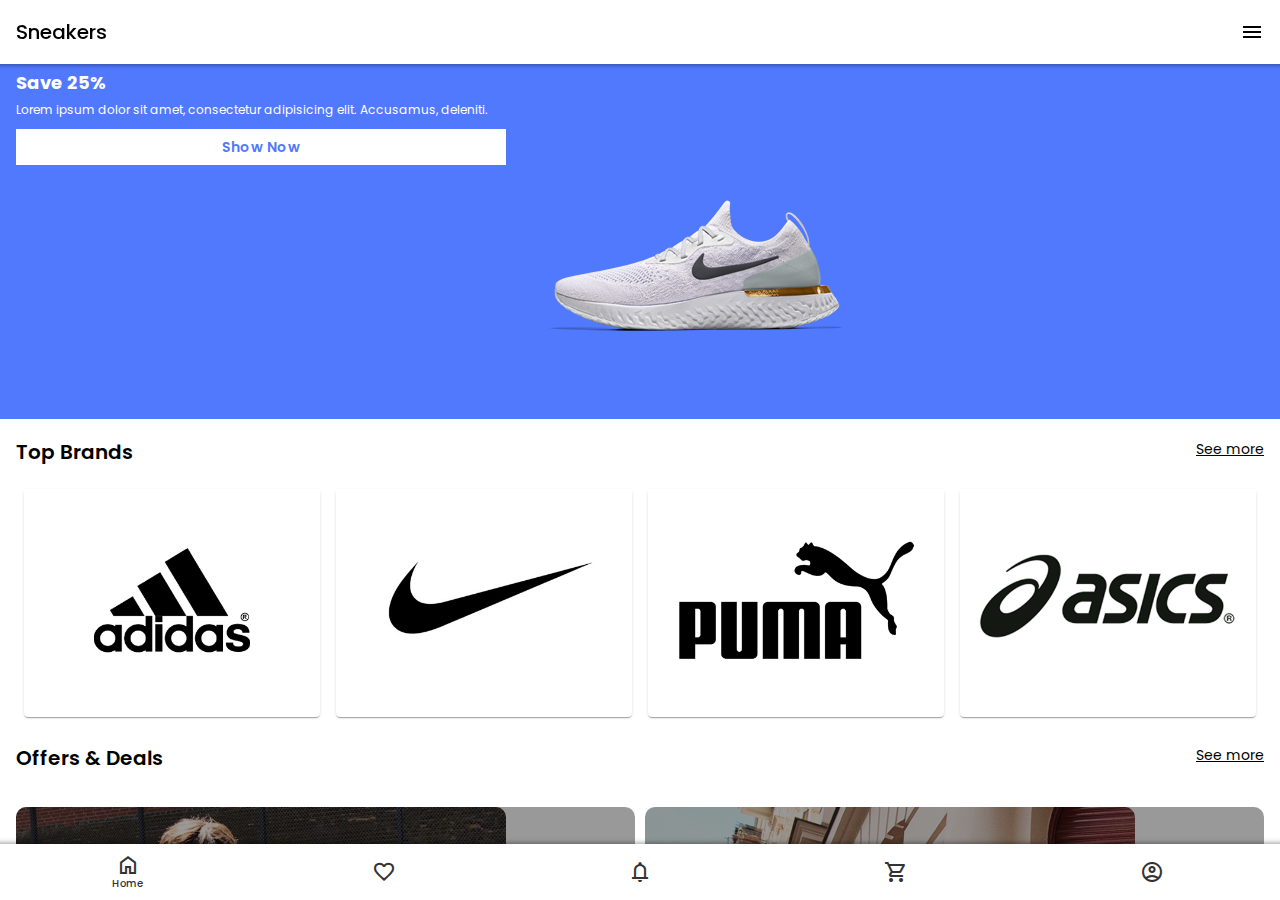
<file: index.html>
<!doctype html>
<html>
<head>
<meta charset="utf-8">
<meta name="viewport" content="width=device-width, initial-scale=1.0">
<title>Sneakers App</title>
<link href="css/framework7.bundle.min.css" rel="stylesheet">
<link href="https://fonts.googleapis.com/css2?family=Material+Symbols+Outlined:opsz,wght,FILL,GRAD@20..48,100..700,0..1,-50..200" rel="stylesheet">
<link href="css/style.css" rel="stylesheet">

</head>

<body>
	
	<div id="app">
			
		
		<section class="panel panel-left panel-cover">
		
			<section id="panel-profile">					
                <div class="block no-margin-top no-margin-bottom">
                    <div class="row">
                        <article class="col-30">
							<img src="img/miler-img-1.jpg" alt="" class="img-fluid img-circle">
                        </article>
                        <article class="col-70">
                            <h4>Violet Norman</h4>
							<p class="mail">violet.norman@gmail.com</p>
                        </article>
                    </div>						
                </div>					
            </section>
			
			
			<section id="menu">
			
				<div class="list menu-list">
					<ul>
						<li>
							<a href="/home/" class="link panel-close">
								<div class="item-content">
									<div class="item-media">
										<span class="material-symbols-outlined">home</span>
									</div>
									<div class="item-inner">
										<div class="item-title">Home</div>
									</div>
								</div>					
							</a>
						</li>
						<li>
							<a href="/productos/" class="panel-close">
								<div class="item-content">
									<div class="item-media">
										<span class="material-symbols-outlined">grid_view</span>
									</div>
									<div class="item-inner">
										<div class="item-title">Collections</div>
									</div>
								</div>					
							</a>
						</li>
						<li>
							<a href="#">
								<div class="item-content">
									<div class="item-media">
										<span class="material-symbols-outlined">shopping_cart</span>
									</div>
									<div class="item-inner">
										<div class="item-title">Cart</div>
									</div>
								</div>					
							</a>
						</li>
						<li>
							<a href="#">
								<div class="item-content">
									<div class="item-media">
										<span class="material-symbols-outlined">list_alt</span>
									</div>
									<div class="item-inner">
										<div class="item-title">Orders</div>
									</div>
								</div>					
							</a>
						</li>
						<li>
							<a href="#">
								<div class="item-content">
									<div class="item-media">
										<span class="material-symbols-outlined">favorite</span>
									</div>
									<div class="item-inner">
										<div class="item-title">Wishlist</div>
									</div>
								</div>					
							</a>
						</li>
						<li>
							<a href="#">
								<div class="item-content">
									<div class="item-media">
										<span class="material-symbols-outlined">account_circle</span>
									</div>
									<div class="item-inner">
										<div class="item-title">My Account</div>
									</div>
								</div>					
							</a>
						</li>
						<li>
							<a href="#">
								<div class="item-content">
									<div class="item-media">
										<span class="material-symbols-outlined">help</span>
									</div>
									<div class="item-inner">
										<div class="item-title">About</div>
									</div>
								</div>					
							</a>
						</li>
						
					</ul>
				</div>
			
			</section>
		
		</section>
		
		<div class="view view-main view-init">
        
			<section data-name="home" class="page">

			  <!-- Top Navbar -->
			  <nav class="navbar">
				<div class="navbar-bg"></div>
				<div class="navbar-inner">
					<div class="title text-align-center">Sneakers
					</div>
					<div class="right">
						<a href="#" class="link panel-open" data-panel="left">
							<span class="material-symbols-outlined">menu</span>
						</a>
					</div>
				</div>
			  </nav>


				<section class="page-content">

					<section id="promo">					
						<div class="block no-margin-top">
							<div class="row">
								<article class="col-40">
									<h2>Save 25%</h2>
									Lorem ipsum dolor sit amet, consectetur adipisicing elit. Accusamus, deleniti.
									<a href="/productos/" class="button button-fill button-white">Show Now</a>
								</article>
								<article class="col-60">
									<img src="img/flyknit-1.png" alt="" class="img-fluid">
								</article>
							</div>						
						</div>					
					</section>
					
					
					<section class="row-title">
						<div class="block no-margin-bottom">
							<div class="row">
								<article class="col-60">
									<h2 class="block-title block-title-medium">Top Brands</h2>
								</article>
								<article class="col-40 text-align-right">
									<a href="#">See more</a>
								</article>
							</div>
						</div>						
					</section>
					
					
					<section id="brands" class="block no-margin-top">
					
						<div class="swiper-container swiper-init" data-slides-per-view="4" data-centered-slides="false">
							<div class="swiper-wrapper">
								<div class="swiper-slide">
									<div class="card">
										<img src="img/adidas.png" alt="" class="img-fluid">
									</div>
								</div>
								<div class="swiper-slide">
									<div class="card">
										<img src="img/nike.jpg" alt="" class="img-fluid">
									</div>
								</div>
								<div class="swiper-slide">
									<div class="card">
										<img src="img/puma.png" alt="" class="img-fluid">
									</div>
								</div>
								<div class="swiper-slide">
									<div class="card">
										<img src="img/asics.png" alt="" class="img-fluid">
									</div>
								</div>
								<div class="swiper-slide">
									<div class="card">
										<img src="img/reebok.png" alt="" class="img-fluid">
									</div>
								</div>
							</div>
						</div>
					
					</section>
					
					<section class="row-title">
						<div class="block no-margin-bottom">
							<div class="row">
								<article class="col-60">
									<h2 class="block-title block-title-medium">Offers & Deals</h2>
								</article>
								<article class="col-40 text-align-right">
									<a href="/productos/">See more</a>
								</article>
							</div>
						</div>						
					</section>
					
					<section id="offers" class="block">						
						<div class="swiper-container swiper-init" data-slides-per-view="2" data-centered-slides="false" data-space-between="10">
							<div class="swiper-wrapper">						
								<article class="swiper-slide">
									<a href="/productos/">
										<div class="capa-relative">
											<img src="img/kids-basketball.jpg" alt="" class="img-fluid">
											<div class="capa-overlay"></div>
											<div class="capa-texto">
												Kids Offers
												<h3>20%</h3>
											</div>
										</div>
									</a>
								</article>
								<article class="swiper-slide">
									<div class="capa-relative">
										<img src="img/kids-running.jpg" alt="" class="img-fluid">
										<div class="capa-overlay"></div>
										<div class="capa-texto">
											Running Offers
											<h3>40%</h3>
										</div>
									</div>
								</article>
							</div>	
						</div>
					</section>
					
					

				</section>
				
			</section> <!--/page -->
			
			
			<div class="toolbar toolbar-bottom tabbar-labels toolbar-nav">
				<div class="toolbar-inner">
					<a href="/home/" class="link">
						<span class="material-symbols-outlined">home</span>
						Home
					</a>
					<a href="/home/" class="link">
						<span class="material-symbols-outlined">favorite</span>
						
					</a>
					<a href="/home/" class="link">
						<span class="material-symbols-outlined">notifications</span>
						
					</a>
					<a href="/productos/" class="link">
						<span class="material-symbols-outlined">shopping_cart</span>
						
					</a>
					<a href="/home/" class="link">
						<span class="material-symbols-outlined">account_circle</span>
						
					</a>
				</div>
			</div>
			
		</div><!--/view -->
		
		
		
		
	</div><!--/app -->
	
	
	
	<script src="js/framework7.bundle.min.js"></script>
	<script src="js/app.js"></script>
	
	
	
	
	
</body>
</html>
</file>
<file: css/style.css>
@import url('https://fonts.googleapis.com/css2?family=Poppins:ital,wght@0,100;0,200;0,300;0,400;0,500;0,600;0,700;0,800;0,900;1,100;1,200;1,300;1,400;1,500;1,600;1,700;1,800;1,900&display=swap');

:root{
	--f7-theme-color:#5079FE;
	--f7-navbar-bg-color: #fff; /*navbar*/
	--f7-navbar-link-color: #000; /*navbar link*/
	--f7-navbar-text-color:#000;
	--f7-bars-bg-color:#fff;/*toolbar*/
	--f7-tabbar-link-inactive-color: #333; /*link toolbar*/
	--f7-block-margin-vertical:20px;
	--f7-card-footer-border-color:transparent; 
	--color-azul:#5079FE;
	--color-verde:#4BB889;
	--color-gris:#7C899F;
	--color-grisc:#E6E8EA;
	--fondo-gris:#f2f2f2;
}

body{
	font-family: "Poppins", system-ui;
}
.material-symbols-outlined{
	vertical-align: text-bottom;
}
.img-fluid{
	max-width: 100%;
}
.button{
	border-radius: 0;
	text-transform: inherit;
	font-weight: 600;
}
.button-white{
	background-color: #fff;
	color: var(--color-azul);
	margin-top: 10px;
}

h1,h2,h3,h4,h5,h6,p{
	margin: 5px 0;
}

#promo{
	background-color: var(--color-azul);
	color: #fff;
	font-size: 12px;
}

.block-title-medium{
	font-size: 20px;
	font-weight: 600;
	margin-top: 0;
	margin-left: 0;
}
.row-title a{
	color: #000;
	text-decoration: underline;
}

.capa-relative{
	position: relative;
}
.capa-overlay{
	position: absolute;
	top: 0;
	background-color: rgba(0,0,0,0.40);
	width: 100%;
	height: 100%;
	border-radius: 10px;
}
.capa-texto{
	position: absolute;
	bottom: 0;
	color: #fff;
	padding-left: 10px;
	font-size: 11px;
}
.capa-texto h3{
	margin-top: 0;
	font-size: 24px;
}
.capa-relative img{
	border-radius: 10px;
}


.toolbar.toolbar-bottom .link{
	font-size: 10px;
	text-transform: inherit;
	
}

.img-circle{
	border-radius: 100%;
}
.mail{
	font-size: 12px;
	font-weight: 300;
}

#panel-profile{
	background-color: var(--color-azul);
	color: #fff;
	padding-top: 20%;
	padding-bottom: 10px;
}

.menu-list{
	font-size: 13px;
}
.menu-list ul{
	background-color: transparent;
}
.menu-list .item-media span{
	font-size: 24px;
	color: var(--f7-theme-color);
}
.menu-list a{
	color: #333;
}
.panel-left{
	background-color: var(--fondo-gris);
}
.bg-gris{
	background-color: var(--fondo-gris);
}

#productos .card{
	padding: 10px 5px;
}
#productos .card img{
	border-radius: 5px;
}
#productos a{
	color: #000;
}
.product-title{
	font-size: 15px;
}
.product-brand{
	color: #aaa;
}
.product-price{
	color: var(--f7-theme-color);
	font-size: 20px;
}


#info .swiper-slide img{
	width: 150px;
	margin: auto;
	display: block;
}

.review{
	color: #aaa;
	font-size: 12px;
}
.review-icon{
	color: #F8E113;
	font-size: 18px;
}
.text{
	color: #000;
	font-size: 13px;
}

hr{
	border:0;
	border-bottom: 1px solid #ddd;
	margin: 20px 0;
}
</file>
